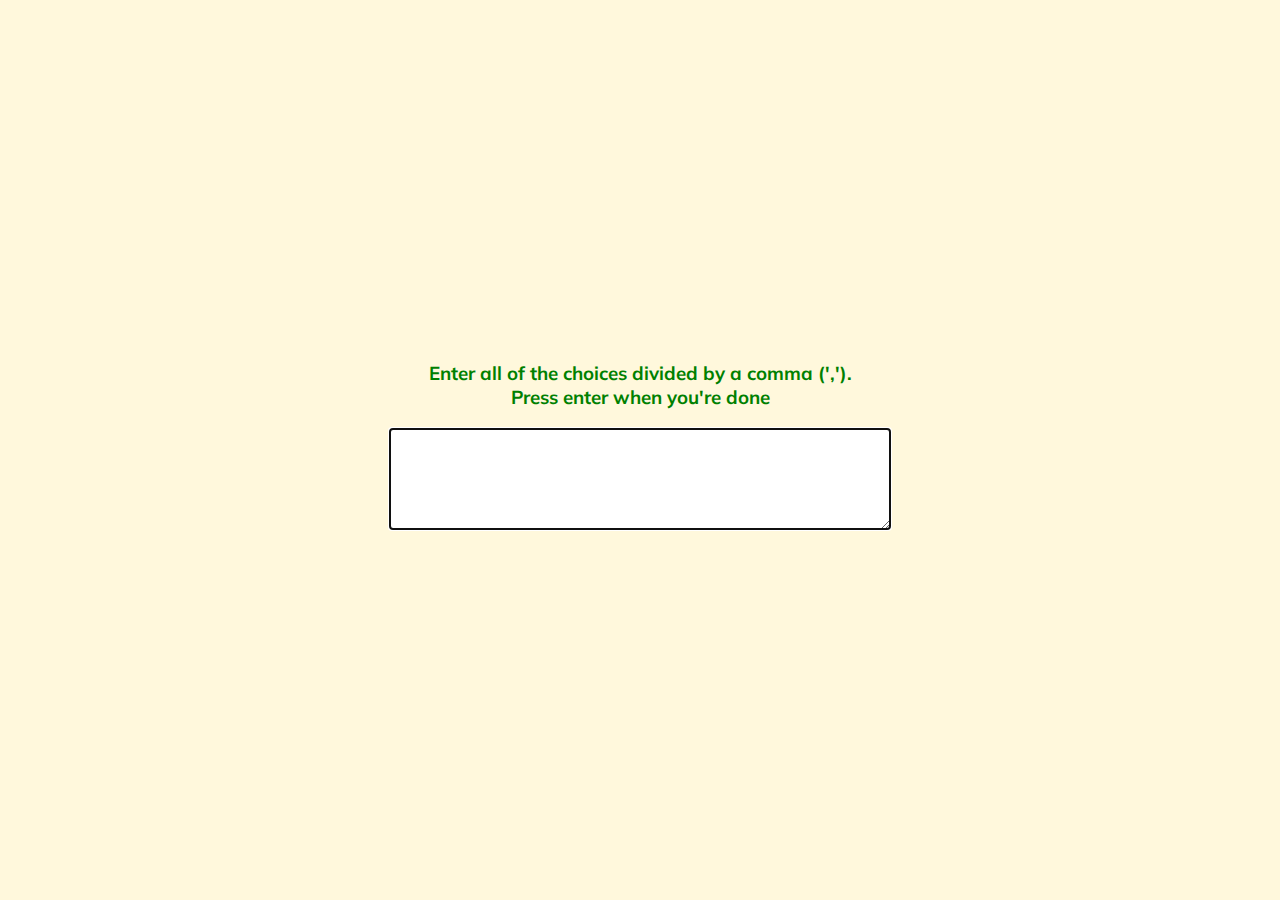
<file: Choice Maker/index.html>
<!DOCTYPE html>
<html lang="en">
  <head>
    <meta charset="UTF-8" />
    <meta http-equiv="X-UA-Compatible" content="IE=edge" />
    <meta name="viewport" content="width=device-width, initial-scale=1.0" />
    <title>Choice Maker</title>
    <link rel="stylesheet" href="styles.css" />
  </head>
  <body>
    <div class="container">
      <h3>
        Enter all of the choices divided by a comma (','). <br />Press enter
        when you're done
      </h3>
      <textarea placeholder="Enter choices here..." id="textarea"> </textarea>
      <div id="tags"></div>
    </div>

    <script src="index.js"></script>
  </body>
</html>
</file>
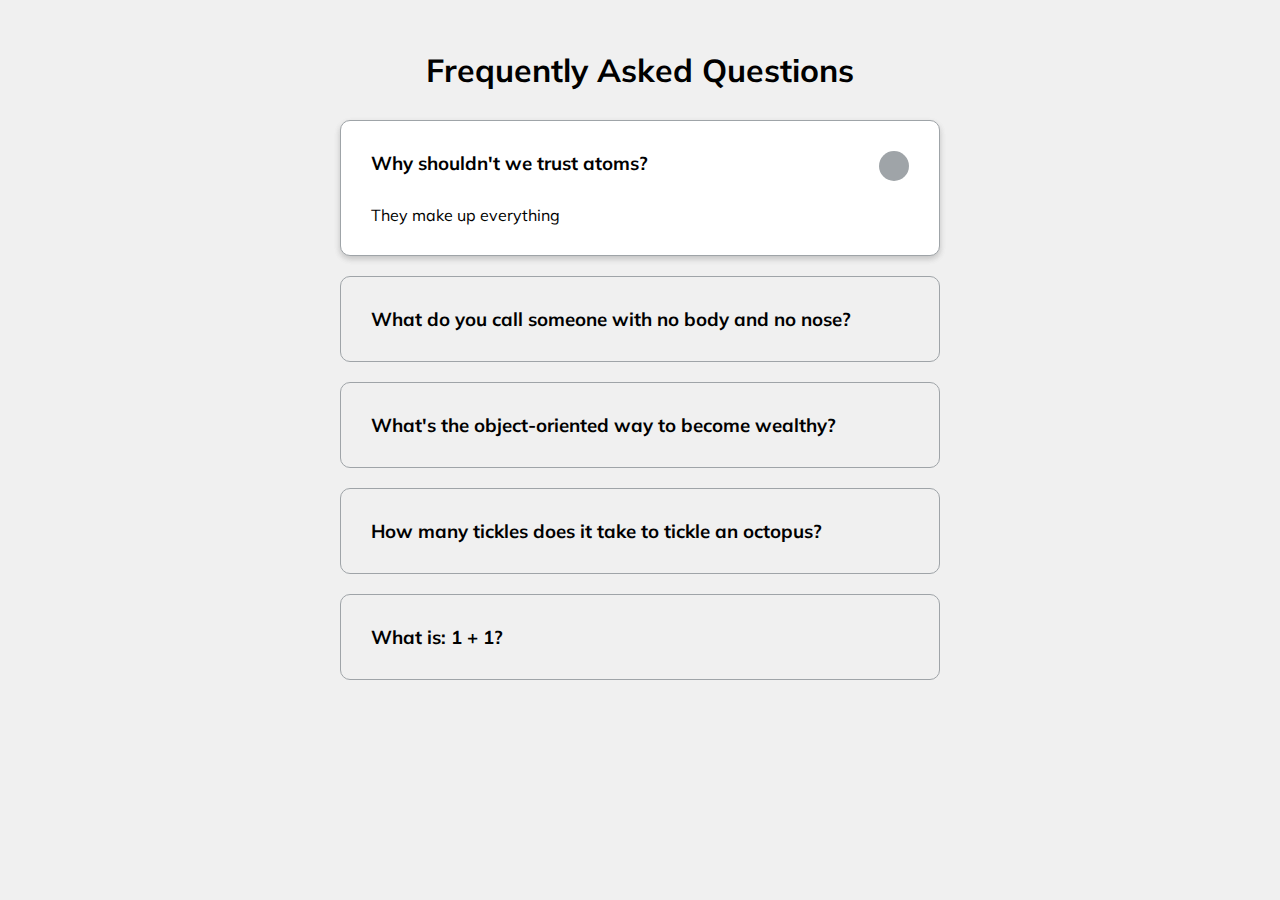
<file: FAQ box/index.html>
<!DOCTYPE html>
<html lang="en">
  <head>
    <meta charset="UTF-8" />
    <meta name="viewport" content="width=device-width, initial-scale=1.0" />
    <link
      rel="stylesheet"
      href="https://cdnjs.cloudflare.com/ajax/libs/font-awesome/5.14.0/css/all.min.css"
      integrity="sha512-1PKOgIY59xJ8Co8+NE6FZ+LOAZKjy+KY8iq0G4B3CyeY6wYHN3yt9PW0XpSriVlkMXe40PTKnXrLnZ9+fkDaog=="
      crossorigin="anonymous" />
    <link rel="stylesheet" href="styles.css" />
    <title>FAQ</title>
  </head>
  <body>
    <h1>Frequently Asked Questions</h1>
    <div class="faq-container">
      <div class="faq active">
        <h3 class="faq-title">Why shouldn't we trust atoms?</h3>

        <p class="faq-text">They make up everything</p>

        <button class="faq-toggle">
          <i class="fas fa-chevron-down"></i>
          <i class="fas fa-times"></i>
        </button>
      </div>

      <div class="faq">
        <h3 class="faq-title">
          What do you call someone with no body and no nose?
        </h3>
        <p class="faq-text">Nobody knows.</p>
        <button class="faq-toggle">
          <i class="fas fa-chevron-down"></i>
          <i class="fas fa-times"></i>
        </button>
      </div>

      <div class="faq">
        <h3 class="faq-title">
          What's the object-oriented way to become wealthy?
        </h3>
        <p class="faq-text">Inheritance.</p>
        <button class="faq-toggle">
          <i class="fas fa-chevron-down"></i>
          <i class="fas fa-times"></i>
        </button>
      </div>

      <div class="faq">
        <h3 class="faq-title">
          How many tickles does it take to tickle an octopus?
        </h3>
        <p class="faq-text">Ten-tickles!</p>
        <button class="faq-toggle">
          <i class="fas fa-chevron-down"></i>
          <i class="fas fa-times"></i>
        </button>
      </div>

      <div class="faq">
        <h3 class="faq-title">What is: 1 + 1?</h3>
        <p class="faq-text">Depends on who are you asking.</p>
        <button class="faq-toggle">
          <i class="fas fa-chevron-down"></i>
          <i class="fas fa-times"></i>
        </button>
      </div>
    </div>
    <script src="script.js"></script>
  </body>
</html>
</file>
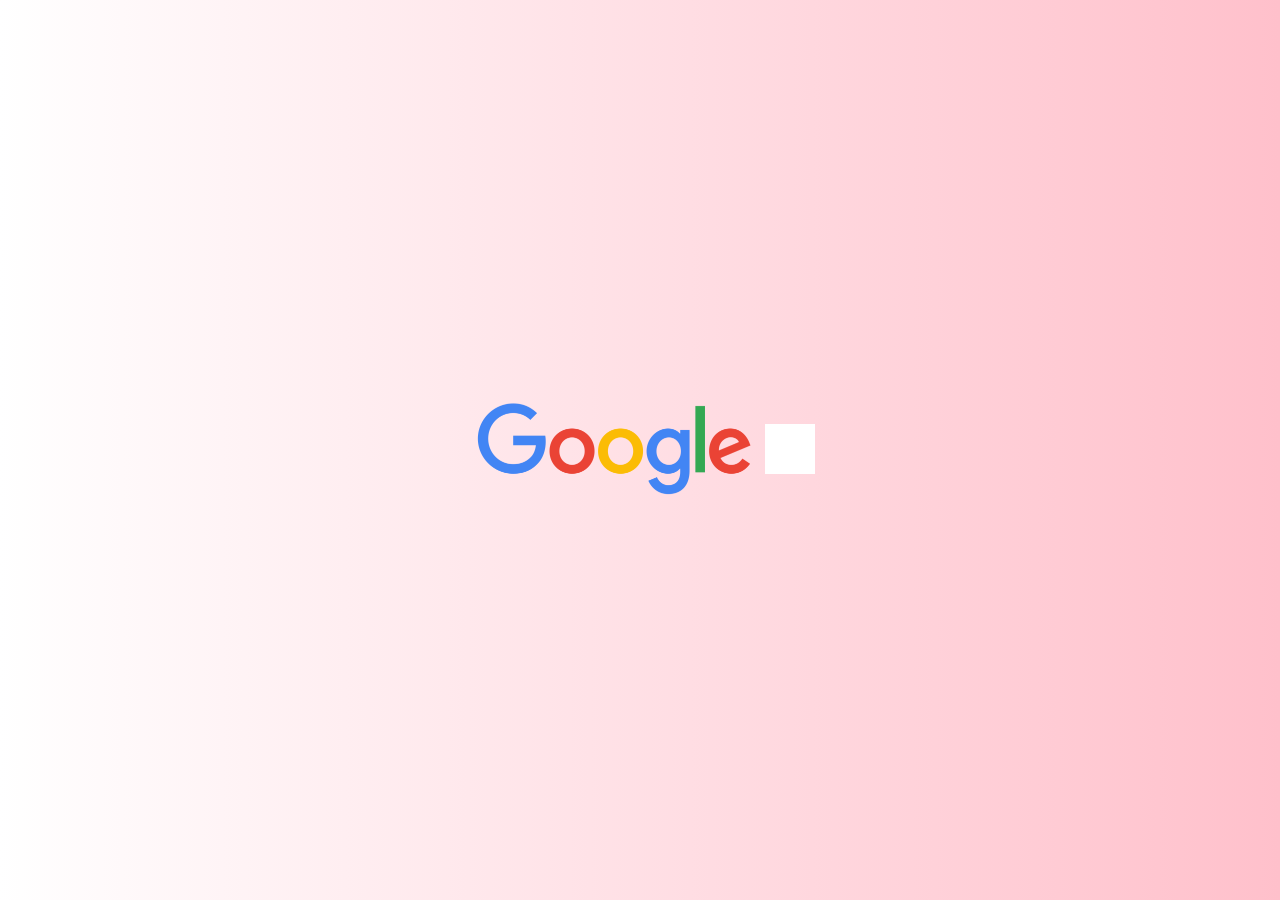
<file: Hidden-Widget/index.html>
<!DOCTYPE html>
<html lang="en">
  <head>
    <meta charset="UTF-8" />
    <meta http-equiv="X-UA-Compatible" content="IE=edge" />
    <meta name="viewport" content="width=device-width, initial-scale=1.0" />
    <link rel="stylesheet" href="styles.css" />
    <!-- Font Awesome Cdn -->
    <link
      rel="stylesheet"
      href="https://cdnjs.cloudflare.com/ajax/libs/font-awesome/6.4.0/css/all.min.css"
      integrity="sha512-iecdLmaskl7CVkqkXNQ/ZH/XLlvWZOJyj7Yy7tcenmpD1ypASozpmT/E0iPtmFIB46ZmdtAc9eNBvH0H/ZpiBw=="
      crossorigin="anonymous"
      referrerpolicy="no-referrer" />
    <title>Hidden Search</title>
  </head>
  <body>
    <div class="image-container">
      <img src="google-logo-transparent.png" alt="" />

      <div class="search">
        <input type="text" class="input" placeholder="Seach..." />
        <button class="btn">
          <i
            class="fa-solid fa-magnifying-glass fa-bounce"
            style="color: #e1c0cb"></i>
        </button>
      </div>
    </div>
    <script src="script.js"></script>
  </body>
</html>
</file>
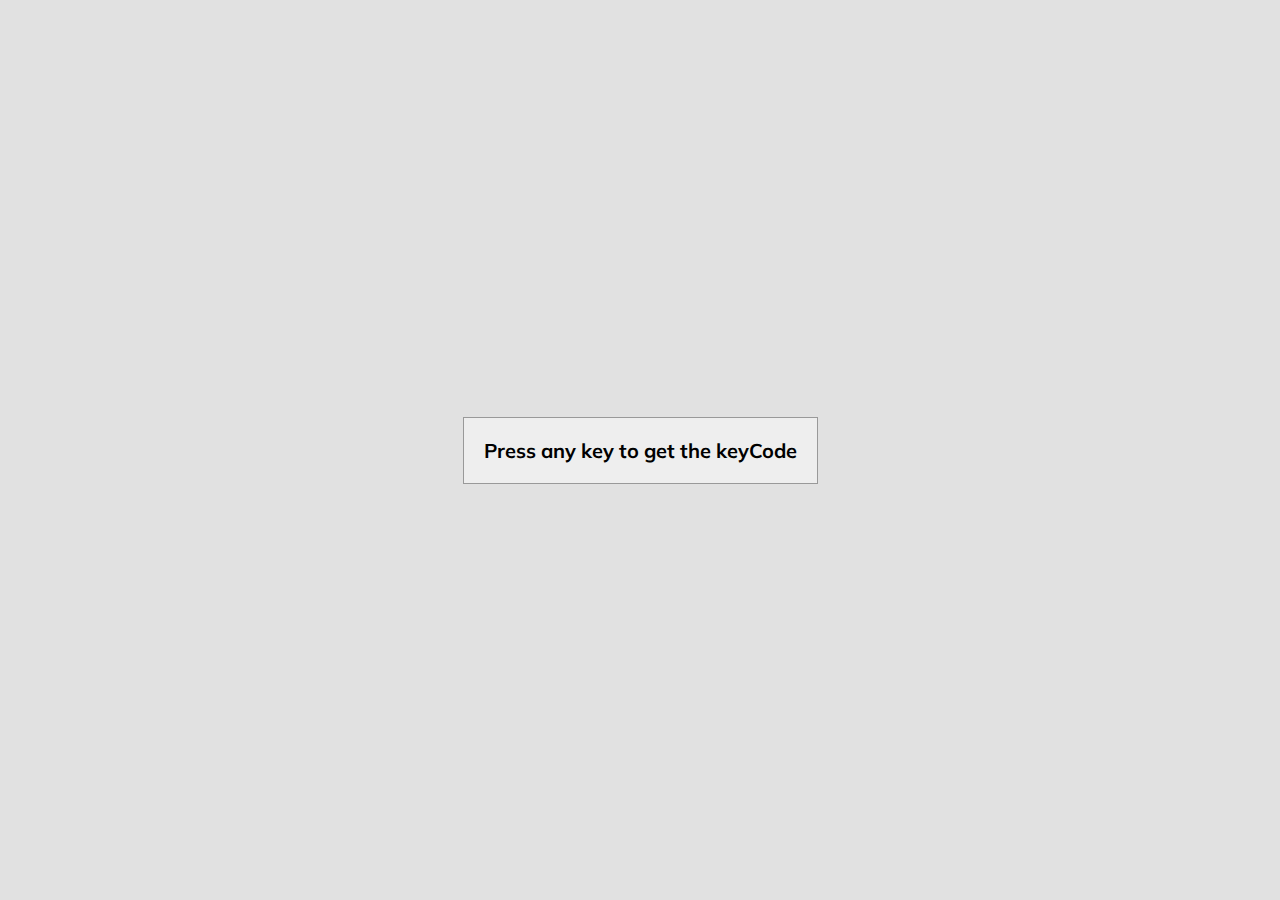
<file: KeyCode/index.html>
<!DOCTYPE html>
<html lang="en">
  <head>
    <meta charset="UTF-8" />
    <meta http-equiv="X-UA-Compatible" content="IE=edge" />
    <meta name="viewport" content="width=device-width, initial-scale=1.0" />
    <link rel="stylesheet" href="styles.css" />
    <title>Event KeyCode</title>
  </head>
  <body>
    <div id="insert">
      <div class="key">Press any key to get the keyCode</div>
    </div>

    <script src="script.js"></script>
  </body>
</html>
</file>
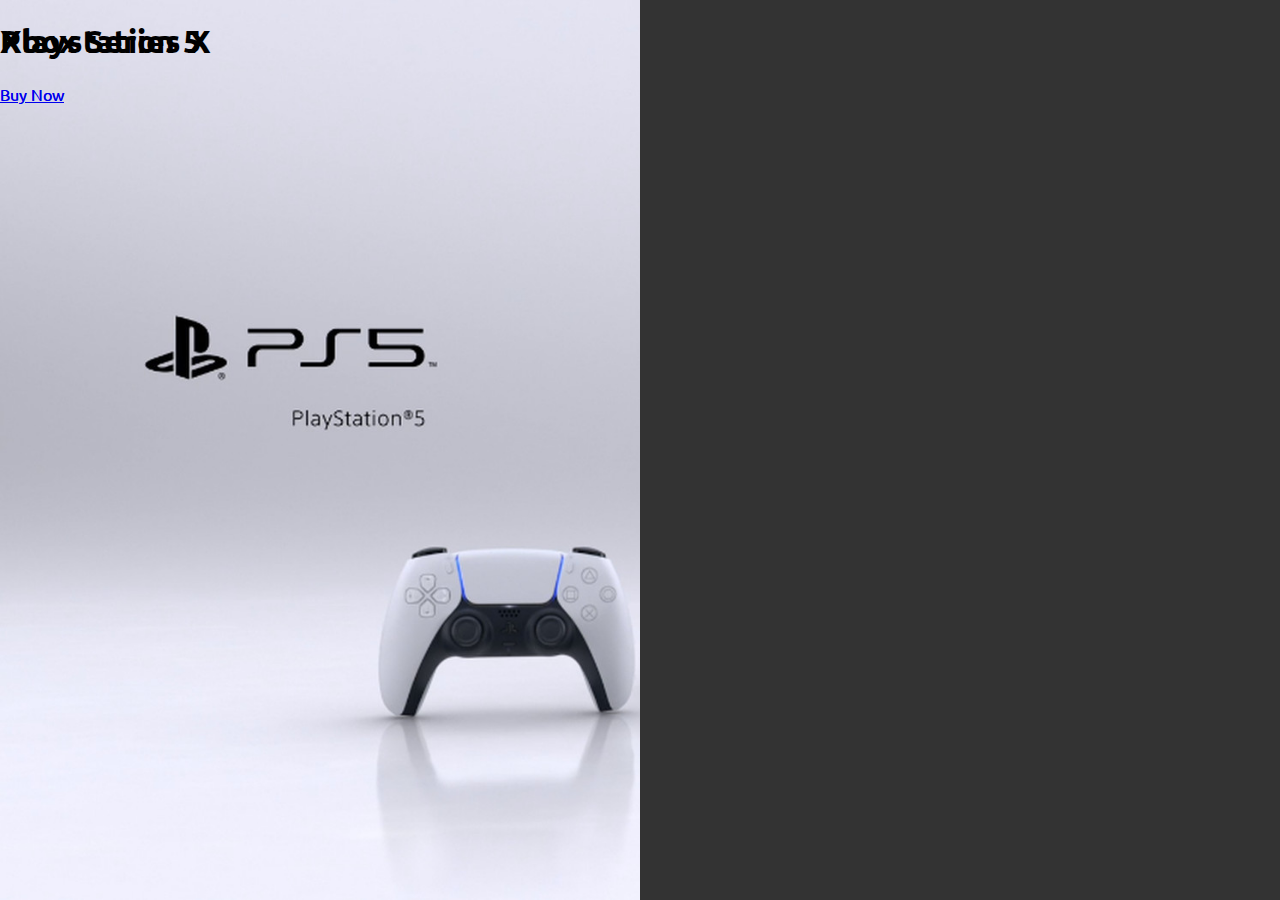
<file: Landing-page/index.html>
<!DOCTYPE html>
<html lang="en">
  <head>
    <meta charset="UTF-8" />
    <meta http-equiv="X-UA-Compatible" content="IE=edge" />
    <meta name="viewport" content="width=device-width, initial-scale=1.0" />
    <link rel="stylesheet" href="styles.css" />
    <title>Split Landing Page</title>
    <body>
     <div class="container">
      <div class="split left">
        <h1>Playstation 5</h1>
        <a href="#" class="btn">Buy Now</a>
      </div>
      <div class="split right">
        <h1>Xbox Series X</h1>
        <a href="#" class="btn">Buy Now</a>
      </div>

     </div>
  
  
    <script src="script.js"></script>
  </body>
</html>
</file>
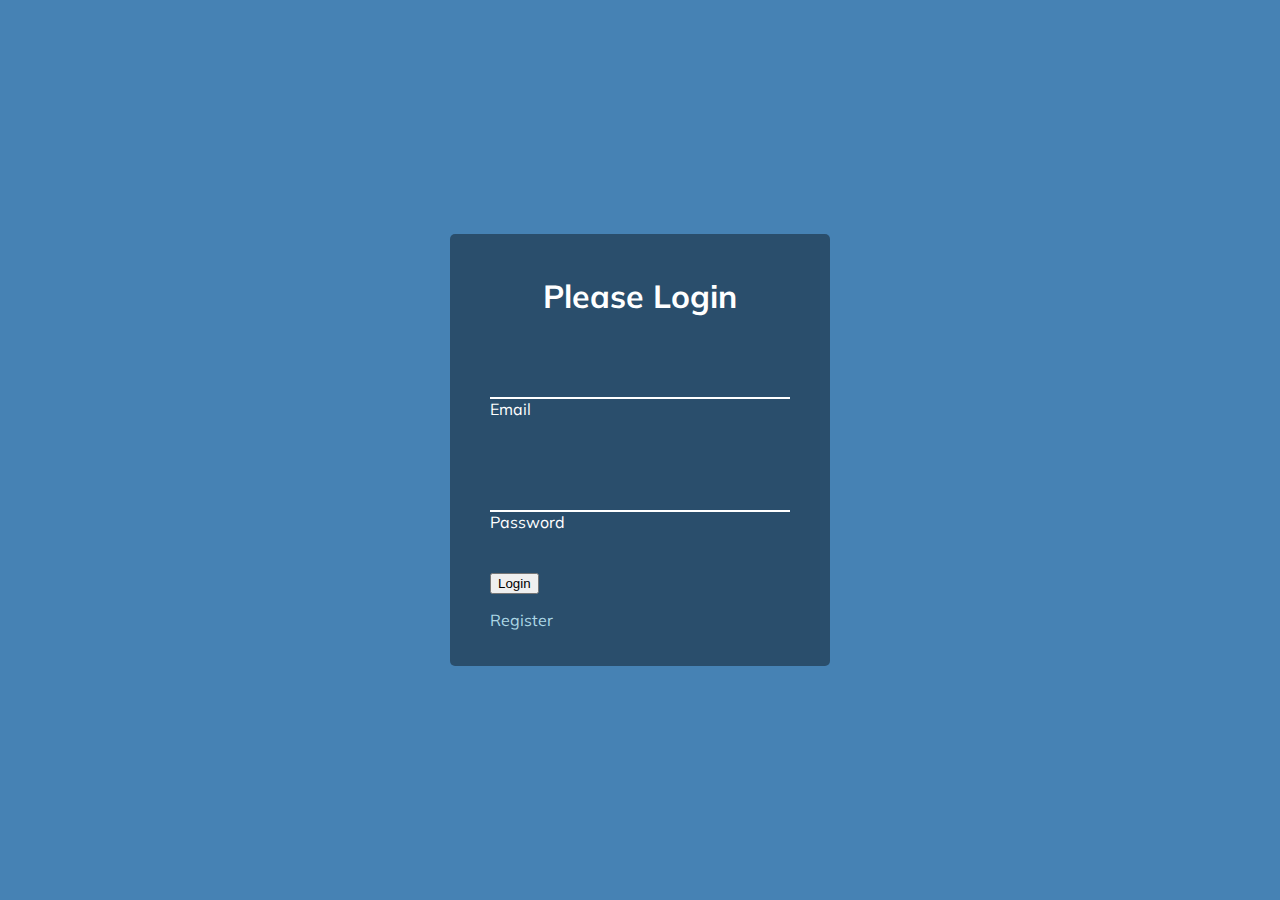
<file: loginPage-aimated/index.html>
<!DOCTYPE html>
<html lang="en">
  <head>
    <meta charset="UTF-8" />
    <meta http-equiv="X-UA-Compatible" content="IE=edge" />
    <meta name="viewport" content="width=device-width, initial-scale=1.0" />
    <link rel="stylesheet" href="styles.css" />
    <body>
      <div class="container">
        <h1>Please Login</h1>
        <form>
          <div class="form-control">
            <input type="text" required>
            <label>Email</label>
          </div>
          <div class="form-control">
            <input type="password" required>
            <label>Password</label>
          </div>
          <button class="btn">Login</button>
          <p class="text"><a href="#">Register</a></p>
        </form>
      </div>
      <script src="script.js"></script>
  </body>
</html>
</file>
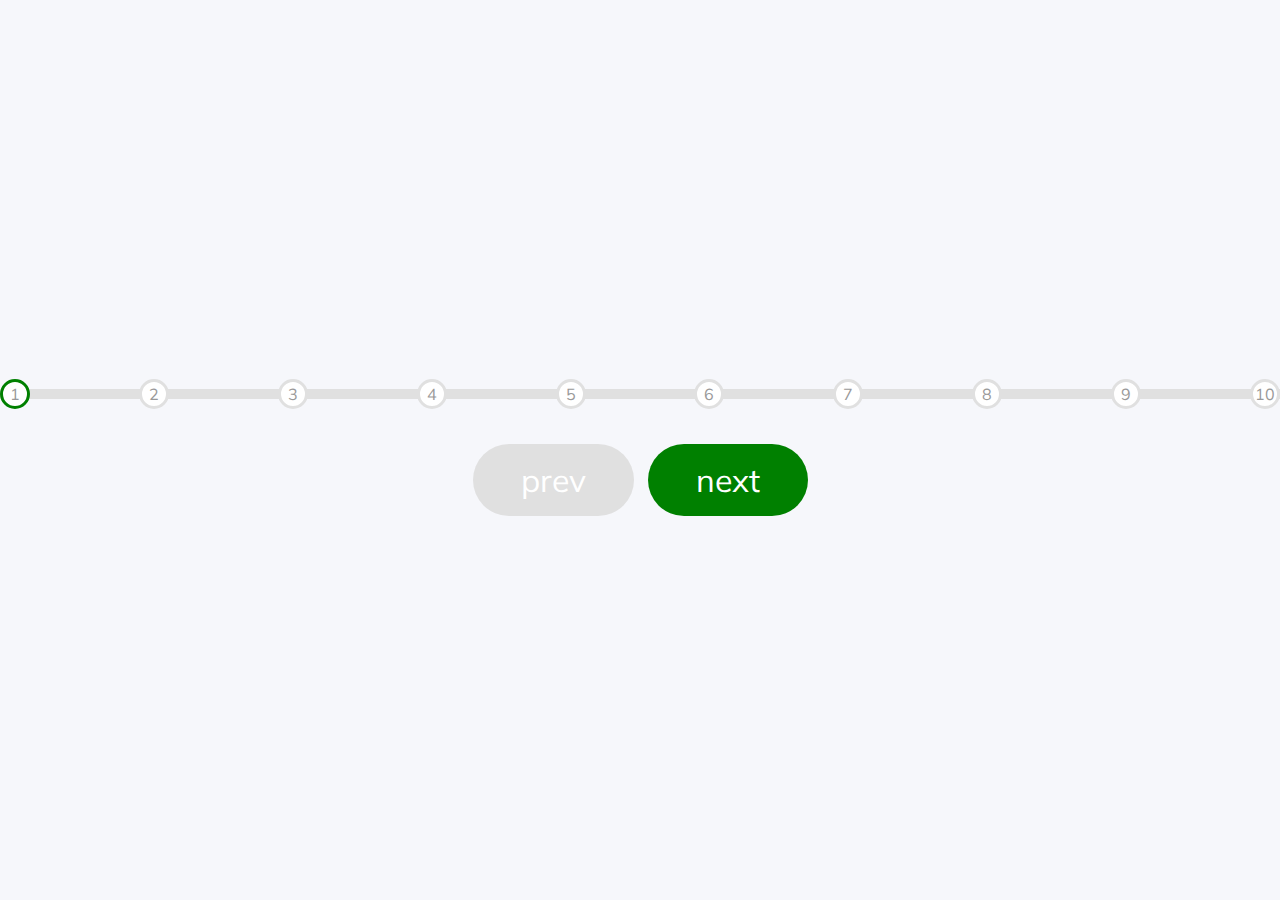
<file: Progress Step/index.html>
<!DOCTYPE html>
<html lang="en">
  <head>
    <meta charset="UTF-8" />
    <meta http-equiv="X-UA-Compatible" content="IE=edge" />
    <meta name="viewport" content="width=device-width, initial-scale=1.0" />
    <title>Progress Starter</title>
    <link rel="stylesheet" href="styles.css" />
  </head>
  <body>
    <div class="container">
      <div class="progress-container">
        <div class="progress" id="progress"></div>
        <div class="circle active">1</div>
        <div class="circle">2</div>
        <div class="circle">3</div>
        <div class="circle">4</div>
        <div class="circle">5</div>
        <div class="circle">6</div>
        <div class="circle">7</div>
        <div class="circle">8</div>
        <div class="circle">9</div>
        <div class="circle">10</div>
      </div>
      <button class="btn" id="prev" disabled>prev</button>
      <button class="btn" id="next">next</button>
    </div>

    <script src="index.js"></script>
  </body>
</html>
</file>
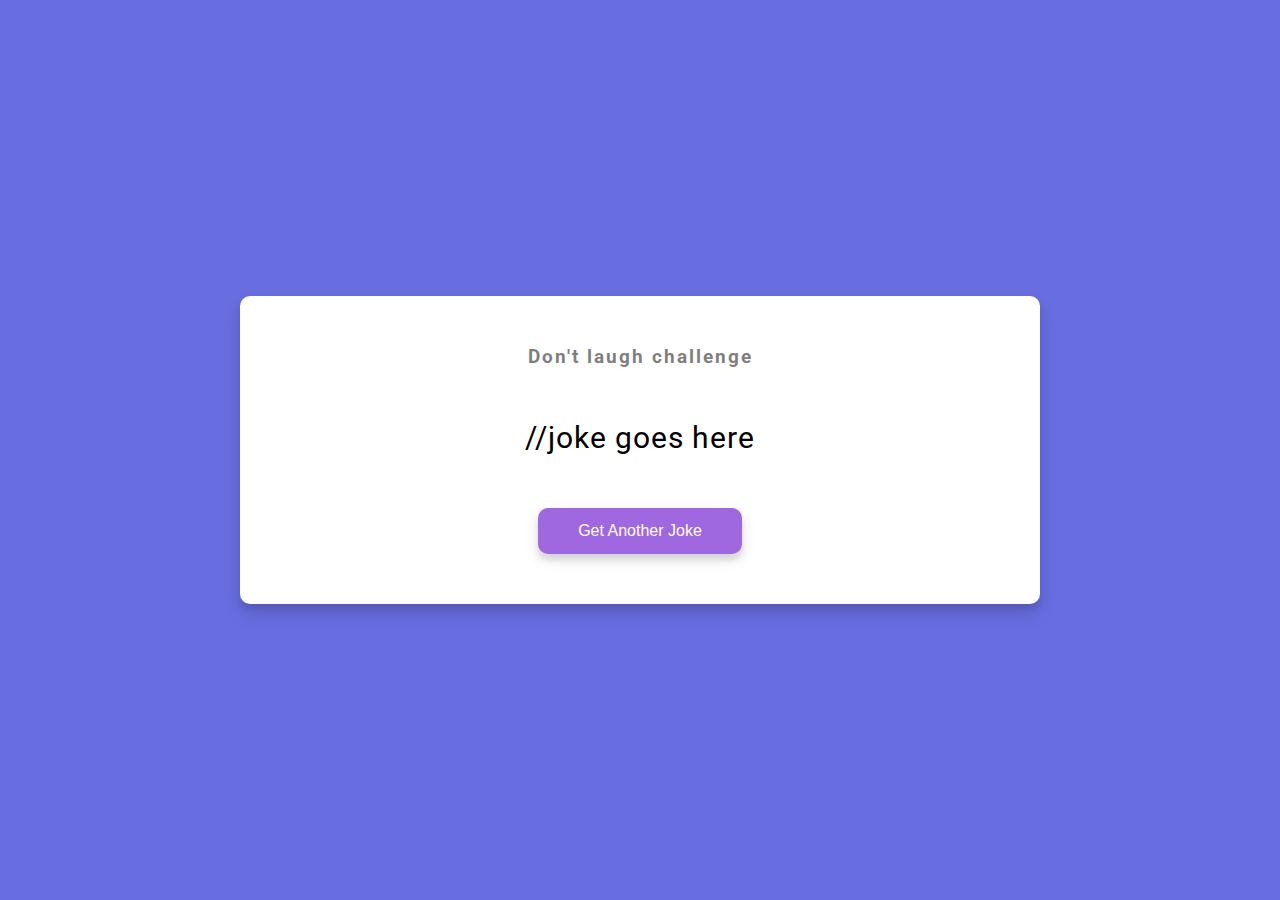
<file: Random Jokes/index.html>
<!DOCTYPE html>
<html lang="en">
  <head>
    <meta charset="UTF-8" />
    <meta http-equiv="X-UA-Compatible" content="IE=edge" />
    <meta name="viewport" content="width=device-width, initial-scale=1.0" />
    <link rel="stylesheet" href="styles.css" />
    <title>Random Jokes</title>
  </head>
  <body>
    <div class="container">
      <h3>Don't laugh challenge</h3>
      <div id="joke" class="joke">//joke goes here</div>
      <button id="jokeBtn" class="btn">Get Another Joke</button>
    </div>

    <script src="script.js"></script>
  </body>
</html>
</file>
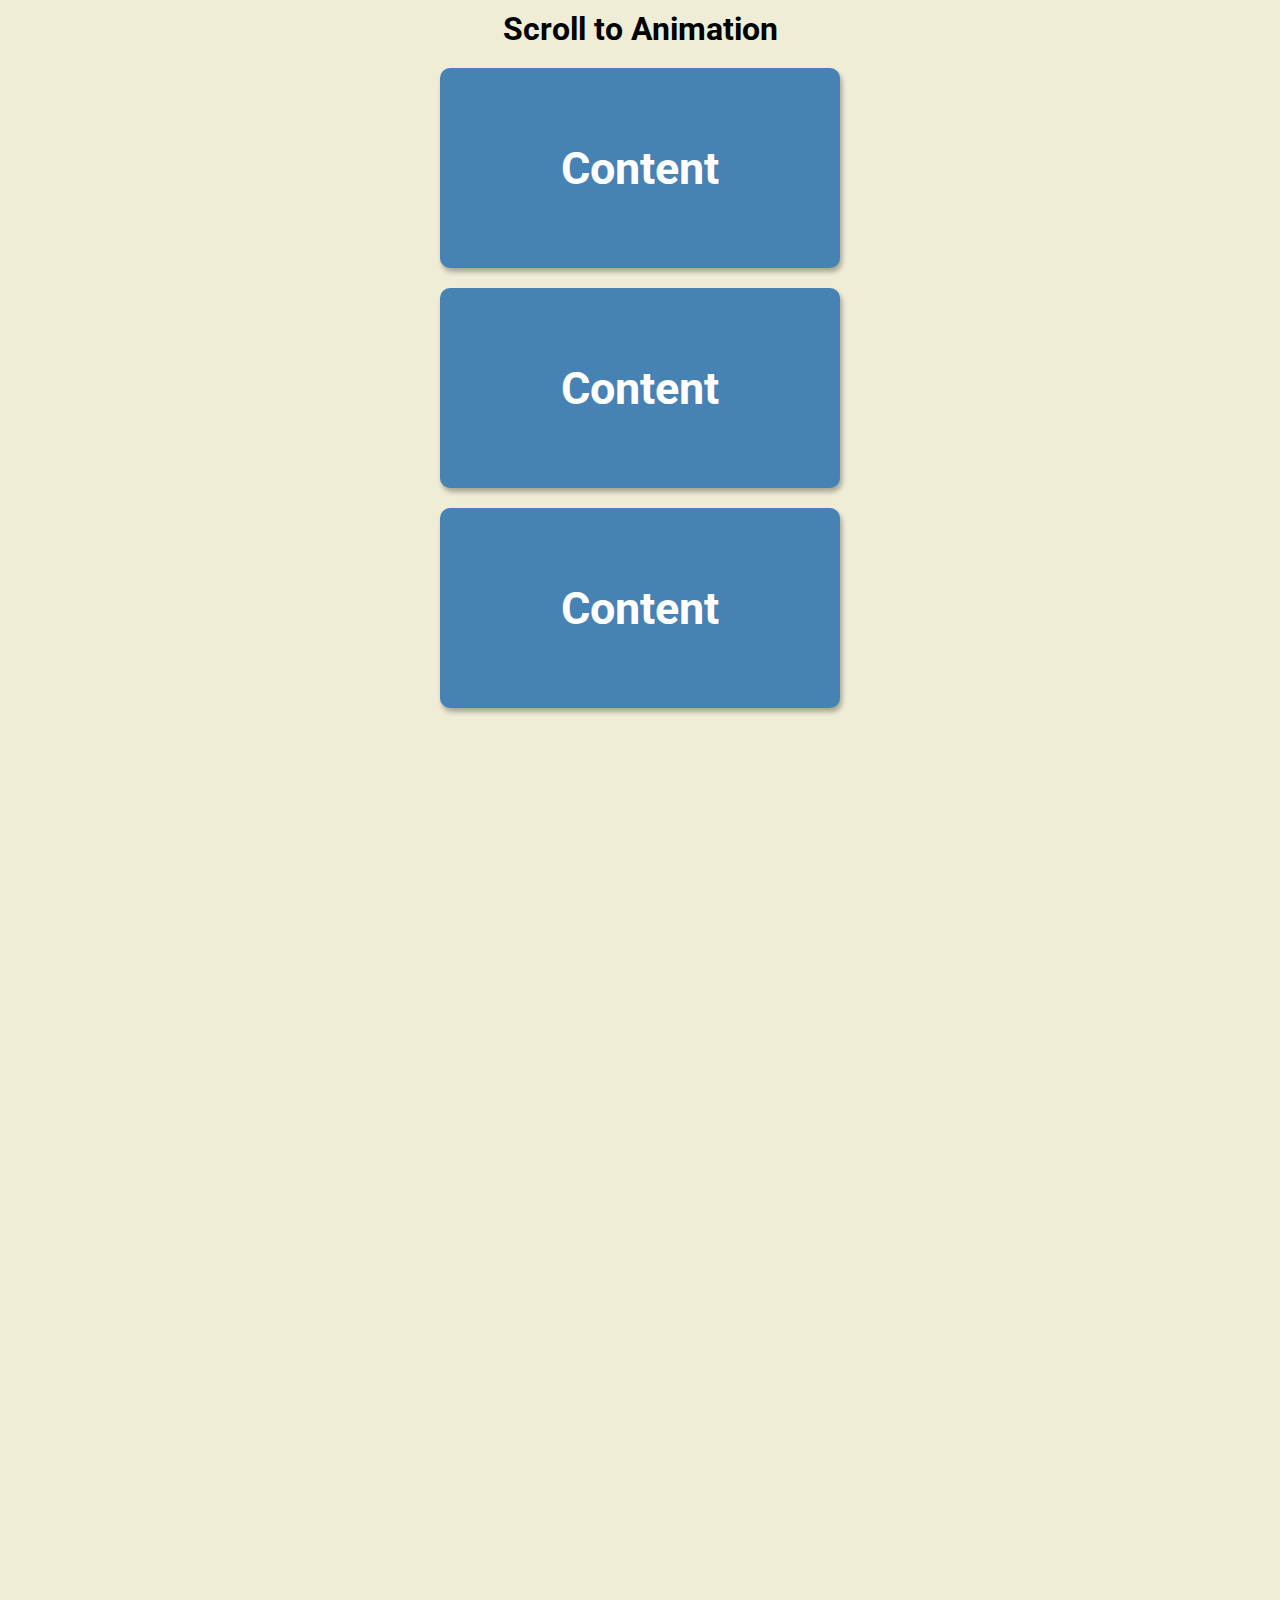
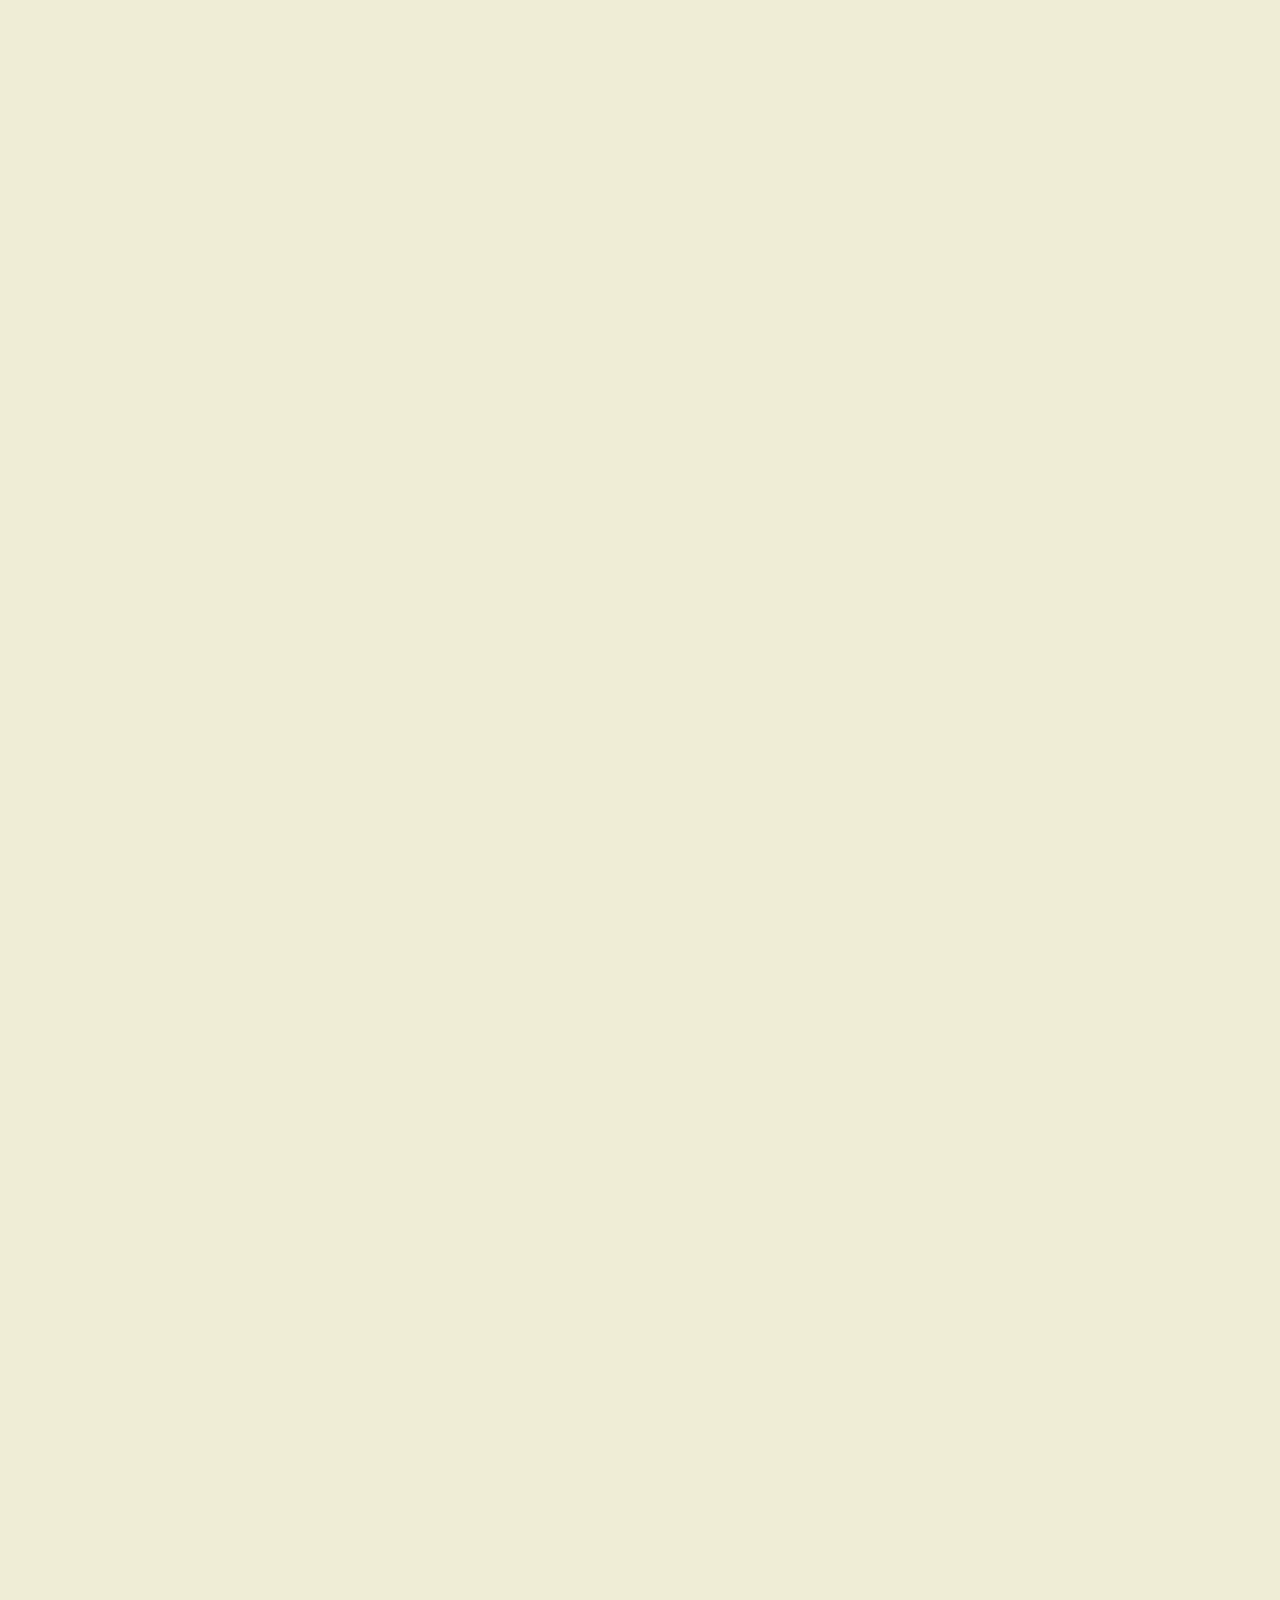
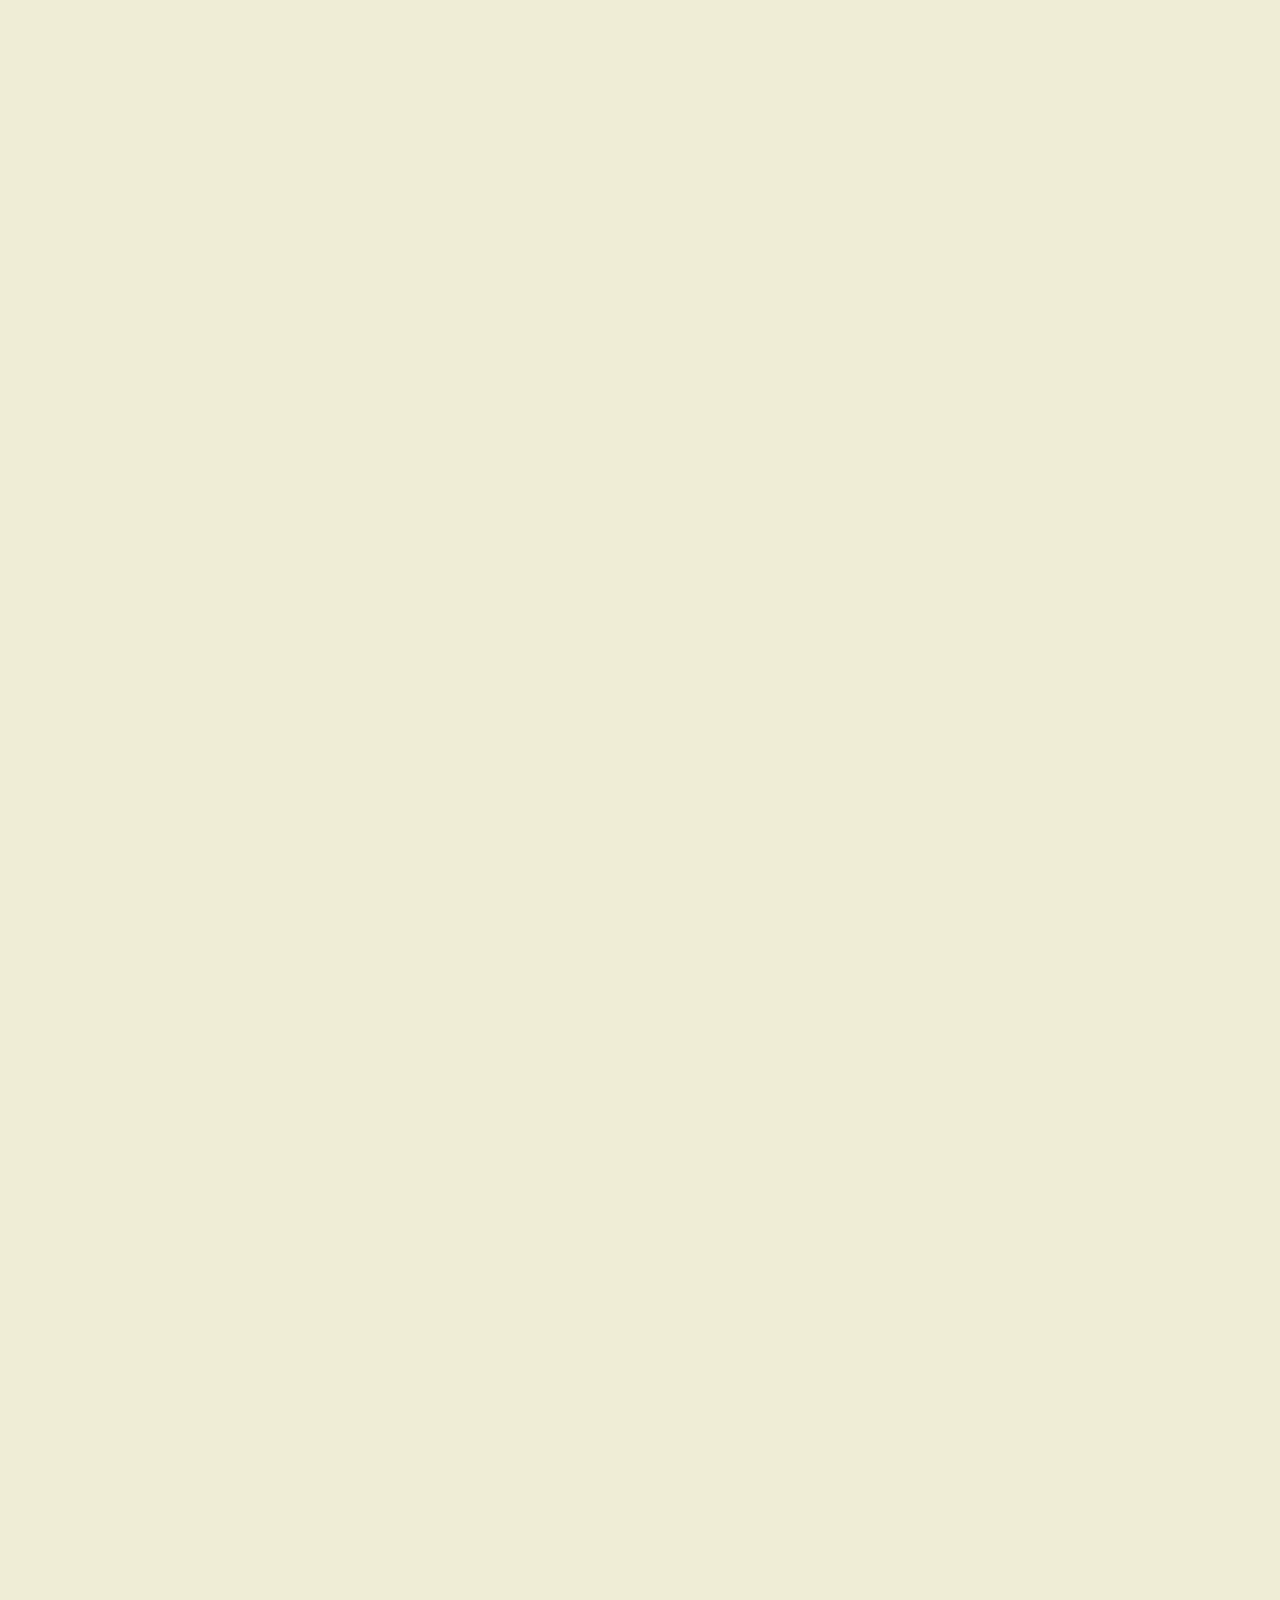
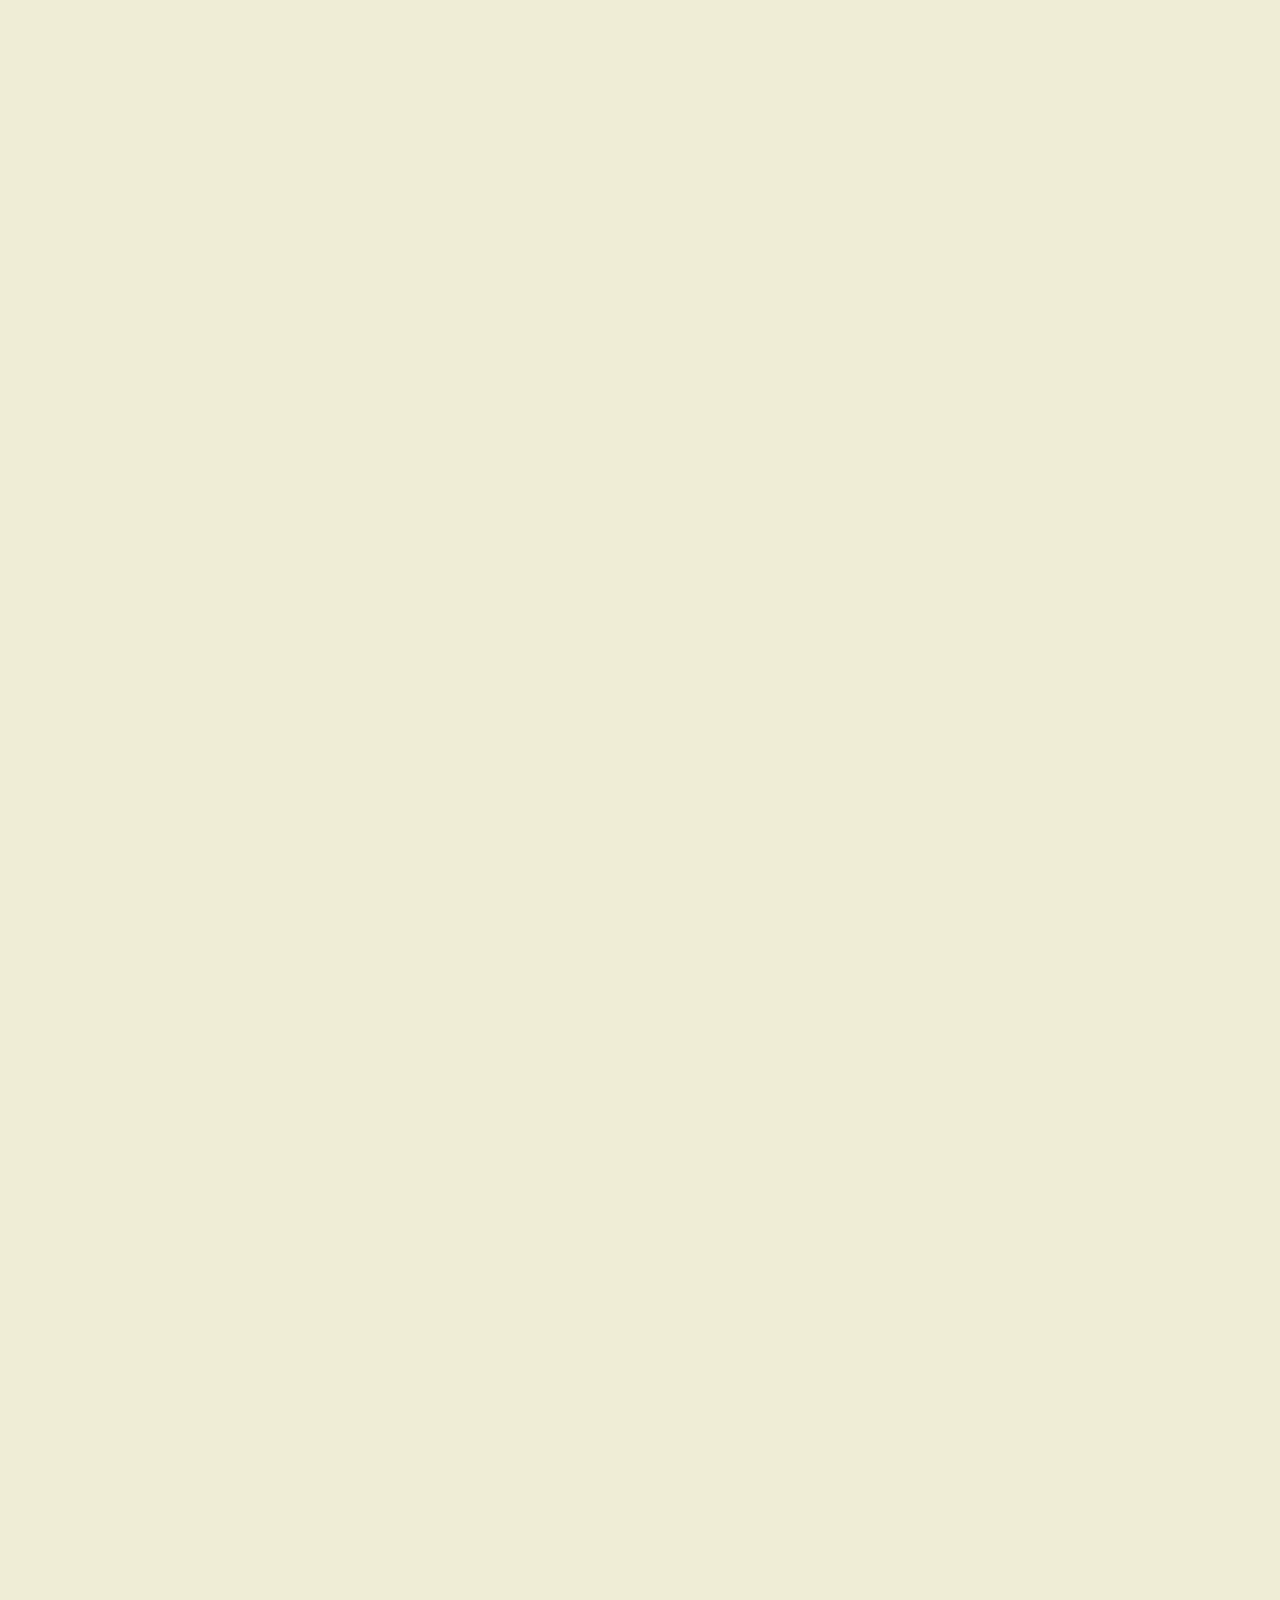
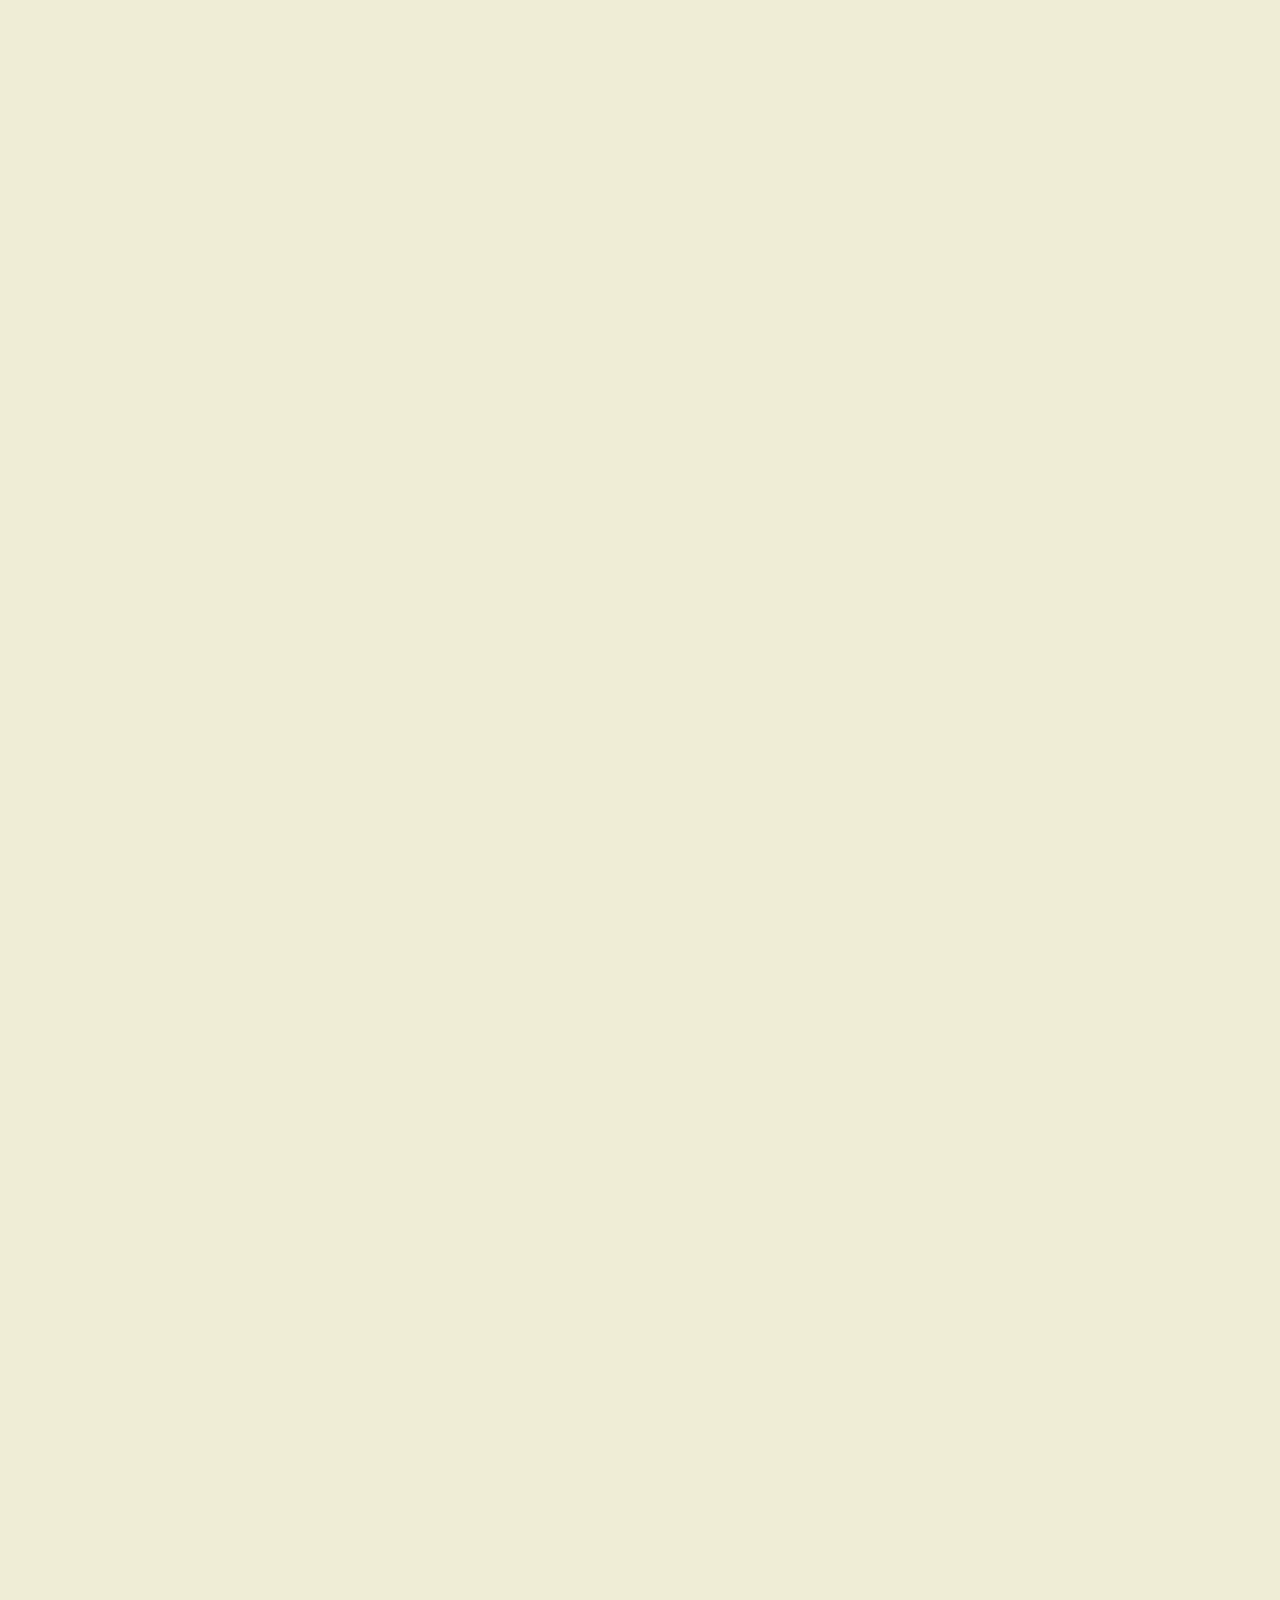
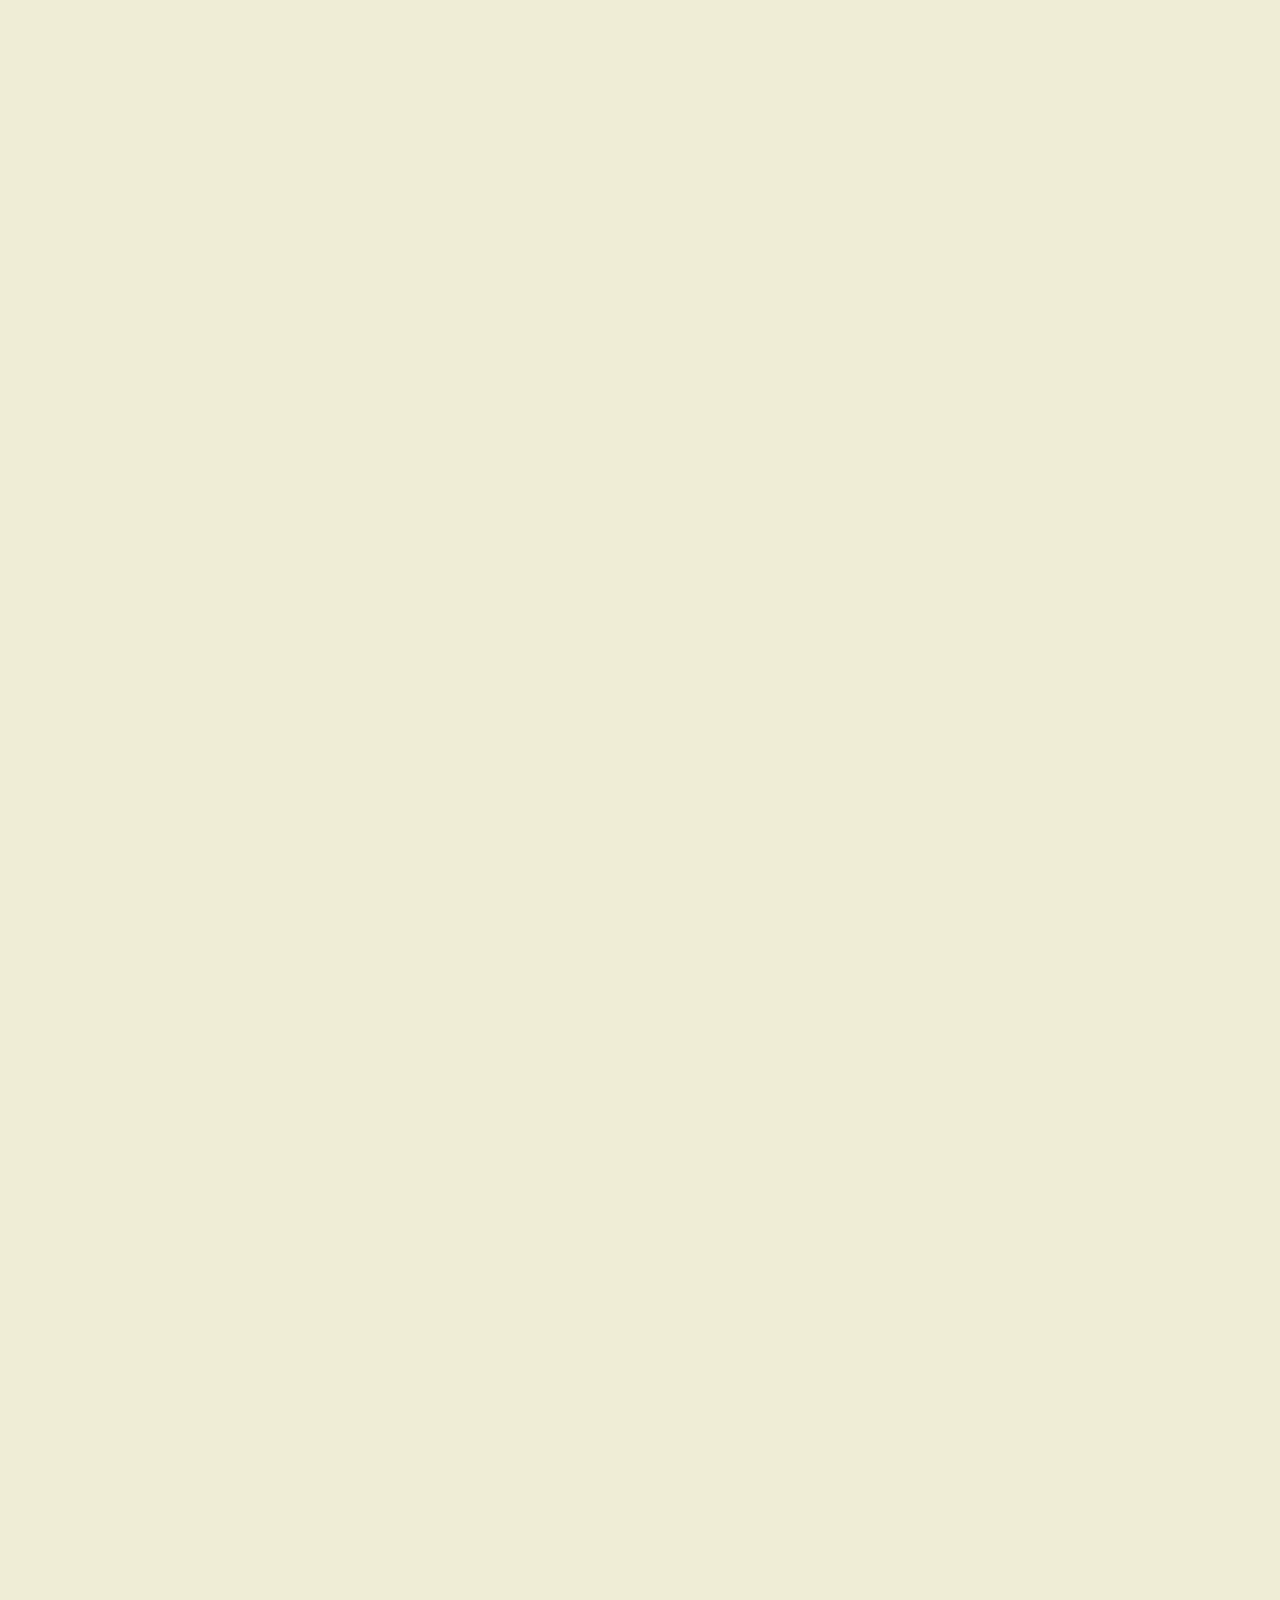
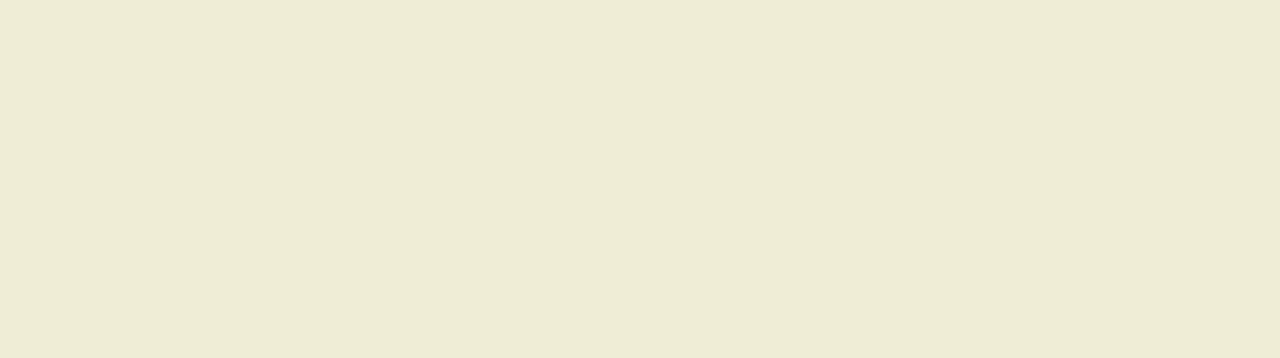
<file: Scroll-Animation/index.html>
<!DOCTYPE html>
<html lang="en">
  <head>
    <meta charset="UTF-8" />
    <meta http-equiv="X-UA-Compatible" content="IE=edge" />
    <meta name="viewport" content="width=device-width, initial-scale=1.0" />
    <link rel="stylesheet" href="styles.css" />
    <title>Scroll Animation</title>
  </head>
  <body>
    <h1>Scroll to Animation</h1>
    <div class="box"><h2>Content</h2></div>
    <div class="box"><h2>Content</h2></div>
    <div class="box"><h2>Content</h2></div>
    <div class="box"><h2>Content</h2></div>
    <div class="box"><h2>Content</h2></div>
    <div class="box"><h2>Content</h2></div>
    <div class="box"><h2>Content</h2></div>
    <div class="box"><h2>Content</h2></div>
    <div class="box"><h2>Content</h2></div>
    <div class="box"><h2>Content</h2></div>
    <div class="box"><h2>Content</h2></div>
    <div class="box"><h2>Content</h2></div>
    <div class="box"><h2>Content</h2></div>
    <div class="box"><h2>Content</h2></div>
    <div class="box"><h2>Content</h2></div>
    <div class="box"><h2>Content</h2></div>
    <div class="box"><h2>Content</h2></div>
    <div class="box"><h2>Content</h2></div>
    <div class="box"><h2>Content</h2></div>
    <div class="box"><h2>Content</h2></div>
    <div class="box"><h2>Content</h2></div>
    <div class="box"><h2>Content</h2></div>
    <div class="box"><h2>Content</h2></div>
    <div class="box"><h2>Content</h2></div>
    <div class="box"><h2>Content</h2></div>
    <div class="box"><h2>Content</h2></div>
    <div class="box"><h2>Content</h2></div>
    <div class="box"><h2>Content</h2></div>
    <div class="box"><h2>Content</h2></div>
    <div class="box"><h2>Content</h2></div>
    <div class="box"><h2>Content</h2></div>
    <div class="box"><h2>Content</h2></div>
    <div class="box"><h2>Content</h2></div>
    <div class="box"><h2>Content</h2></div>
    <div class="box"><h2>Content</h2></div>
    <div class="box"><h2>Content</h2></div>
    <div class="box"><h2>Content</h2></div>
    <div class="box"><h2>Content</h2></div>
    <div class="box"><h2>Content</h2></div>
    <div class="box"><h2>Content</h2></div>
    <div class="box"><h2>Content</h2></div>
    <div class="box"><h2>Content</h2></div>
    <div class="box"><h2>Content</h2></div>
    <div class="box"><h2>Content</h2></div>
    <div class="box"><h2>Content</h2></div>
    <script src="script.js"></script>
  </body>
</html>
</file>
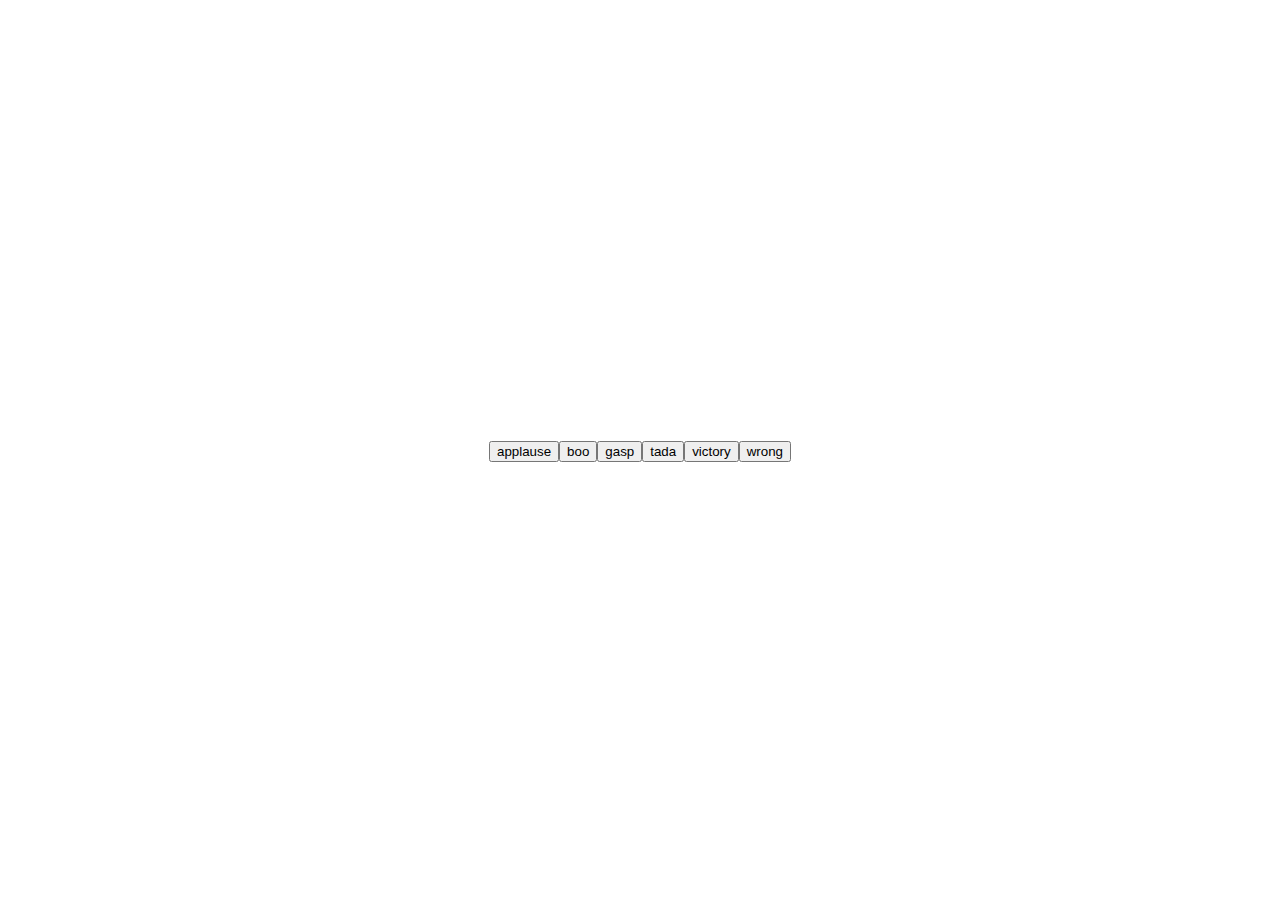
<file: Sound Board/index.html>
<!DOCTYPE html>
<html lang="en">
  <head>
    <meta charset="UTF-8" />
    <meta http-equiv="X-UA-Compatible" content="IE=edge" />
    <meta name="viewport" content="width=device-width, initial-scale=1.0" />
    <link rel="stylesheet" href="styles.css" />
    <title>Sound Board</title>
  </head>
  <body>
    <audio id="applause" src="sounds/applause.mp3"></audio>
    <audio id="boo" src="sounds/boo.mp3"></audio>
    <audio id="gasp" src="sounds/gasp.mp3"></audio>
    <audio id="tada" src="sounds/tada.mp3"></audio>
    <audio id="victory" src="sounds/victory.mp3"></audio>
    <audio id="wrong" src="sounds/wrong.mp3"></audio>

    <div id="buttons"></div>

    <script src="script.js"></script>
  </body>
</html>
</file>
<file: Choice Maker/styles.css>
@import url('https://fonts.googleapis.com/css?family=Muli&display=swap');

* {
  box-sizing: border-box;
}

body {
  background-color: cornsilk;
  font-family: 'Muli', sans-serif;
  display: flex;
  flex-direction: column;
  align-items: center;
  justify-content: center;
  height: 100vh;
  overflow: hidden;
  margin: 0;
}
h3 {
  color: green;
  margin: 10px 0 20px;
  text-align: center;
}
textarea {
  border: none;
  display: block;
  width: 100%;
  height: 100px;
  font-size: inherit;
  padding: 10px;
  margin: 0 0 20px;
  font-size: 16px;
}
.container {
  width: 500px;
}
.tag {
  background-color: green;
  color: white;
  padding: 10px 20px;
  border-radius: 50px;
  margin: 0 5px 10px 0;
  display: inline-block;
}
.tag.highlight {
  background-color: orange;
}
</file>
<file: FAQ box/styles.css>
@import url('https://fonts.googleapis.com/css2?family=Mulish:wght@400;700&display=swap');

* {
  box-sizing: border-box;
}
body {
  font-family: 'Mulish', sans-serif;
  background-color: #f0f0f0;
}
h1 {
  margin: 50px 0 30px;
  text-align: center;
}
.faq-container {
  max-width: 600px;
  margin: 0 auto;
}
.faq {
  background-color: transparent;
  border: 1px solid #9fa4a8;
  border-radius: 10px;
  margin: 20px 0;
  padding: 30px;
  position: relative;
  overflow: hidden;
  transition: 0.3s ease;
}
.faq.active {
  background-color: #fff;
  box-shadow: 0 3px 6px rgba(0, 0, 0, 0.1), 0 3px 6px rgba(0, 0, 0, 0.1);
}
.faq.active::before,
.faq.active::after {
  content: '\f075';
  font-family: 'Font Awesome 5 Free';
  color: #2ecc71;
  font-size: 7rem;
  position: absolute;
  opacity: 0.2;
  top: 20px;
  left: 20px;
  z-index: 0;
}
.faq.active::before {
  color: #3498db;
  top: -10px;
  left: -30px;
  transform: rotateY(180deg);
}
.faq-title {
  margin: 0 35px 0 0;
}
.faq-text {
  display: none;
  margin: 30px 0 0;
}
.faq.active .faq-text {
  display: block;
}
.faq-toggle {
  background-color: transparent;
  border-radius: 50%;
  border: 0;
  cursor: pointer;
  display: flex;
  align-items: center;
  justify-content: center;
  font-size: 16px;
  padding: 0;
  position: absolute;
  top: 30px;
  right: 30px;
  height: 30px;
  width: 30px;
}
.faq-toggle:focus{
  outline: 0;
}

.faq-toggle .fa-times {
  display: none;
}
.faq.active .faq-toggle .fa-times {
  display: block;
  color: #fff;
}
.faq.active .faq-toggle .fa-chevron-down {
  display: none;
}

.faq.active .faq-toggle{
  background-color: #9fa4a8;
}
</file>
<file: Hidden-Widget/styles.css>
@import url('https://fonts.googleapis.com/css2?family=Roboto:wght@400;700&display=swap');

* {
  box-sizing: border-box;
}
img {
  width: 300px;
}
body {
  background-image: linear-gradient(90deg, white, rgb(255, 192, 203));
  font-family: 'Roboto', sans-serif;
  display: flex;
  flex-direction: column;
  align-items: center;
  justify-content: center;
  height: 100vh;
  overflow: hidden;
  margin: 0;
}
.search {
  position: relative;
  height: 100px;
}
.search .input {
  background-color: #fff;
  border: 0;
  font-size: 18px;
  padding: 15px;
  height: 50px;
  width: 50px;
  transition: width 0.3s ease;
}
.btn {
  background-color: #fff;
  border: 0;
  cursor: pointer;
  font-size: 24px;
  position: absolute;
  top: 0;
  left: 0;
  height: 50px;
  width: 50px;
  transition: transform 0.3s ease;
  transform: translateY(50%);
}
.input {
  transform: translateY(50%);
}
.btn:focus,
.input:focus {
  outline: none;
}
.search.active .input {
  width: 200px;
}
.search.active .btn {
  transform: translate(198px, 25px);
}
.image-container {
  margin: 0 auto;
  display: flex;
}
@media screen and (max-width: 700px) {
 .image-container {
 flex-direction: column;
}
}
</file>
<file: KeyCode/styles.css>
@import url('https://fonts.googleapis.com/css2?family=Mulish:wght@400;700&display=swap');

* {
  box-sizing: border-box;
}

body {
  background-color: #e1e1e1;
  font-family: 'Mulish', sans-serif;
  display: flex;
  justify-content: center;
  align-items: center;
  text-align: center;
  height: 100vh;
  overflow: hidden;
  margin: 0;
}
.key {
  border: 1px solid #999;
  background-color: #eee;
  box-shadow: rgba(0, 0, 0, 0.1);
  display: inline-flex;
  align-items: center;
  font-size: 20px;
  flex-direction: column;
  font-weight: bold;
  padding: 20px;
  margin: 10px;
  min-width: 150px;
  position: relative;
}
.key small{
  position: absolute;
  top: -24px;
  text-align: center;
  width: 100%;
  color: #555;
  font-size: 14px;
}
</file>
<file: Landing-page/styles.css>
@import url('https://fonts.googleapis.com/css?family=Ubuntu');

* {
  box-sizing: border-box;
}

body {
  font-family: 'Ubuntu', sans-serif;
  height: 100vh;
  overflow: hidden;
  margin: 0;
}
.container {
  position: relative;
  width: 100%;
  height: 100%;
  background: #333;
}
.split{
  position: absolute;
  width: 50%;
  height: 100%;
  overflow: hidden;
}
.split.left{
  left: 0;
  background: url('ps.jpg');
  background-repeat: no-repeat;
  background-size: cover;
}
</file>
<file: loginPage-aimated/styles.css>
@import url('https://fonts.googleapis.com/css?family=Muli');

* {
  box-sizing: border-box;
}

body {
  background-color: steelblue;
  color: white;
  font-family: 'Muli', sans-serif;
  display: flex;
  justify-content: center;
  align-items: center;
  height: 100vh;
  overflow: hidden;
  margin: 0;
}
.container {
  background-color: rgba(0, 0, 0, 0.4);
  padding: 20px 40px;
  border-radius: 5px;
}
.container h1 {
  text-align: center;
  margin-bottom: 30px;
}
.container a {
  text-decoration: none;
  color: lightblue;
}
.form-control {
  position: relative;
  margin: 20px 0 40px;
  width: 300px;
}
.form-control input {
  background-color: transparent;
  border: 0;
  border-bottom: 2px #fff solid;
  display: block;
  width: 100%;
  padding: 15px 0;
  font-size: 18px;
  color: #fff;
}
.form-control input:focus,
.form-control input:valid {
  outline: 0;
}
</file>
<file: Progress Step/styles.css>
@import url('https://fonts.googleapis.com/css?family=Muli&display=swap');

:root {
  --line-border-fill: green;
  --line-border-empty: #e0e0e0;
}

* {
  box-sizing: border-box;
}

body {
  background-color: #f6f7fb;
  font-family: 'Muli', sans-serif;
  display: flex;
  align-items: center;
  justify-content: center;
  height: 100vh;
  overflow: hidden;
  margin: 0;
}
.container {
  text-align: center;
}
.progress-container {
  display: flex;
  justify-content: space-between;
  position: relative;
  margin-bottom: 30px;
  max-width: 100%;
  width: 1280px;
}
.progress-container::before {
  content: '';
  background-color: var(--line-border-empty);
  position: absolute;
  top: 50%;
  left: 0;
  transform: translateY(-50%);
  height: 10px;
  width: 100%;
  z-index: -1;
}
.progress {
  background-color: var(--line-border-fill);
  position: absolute;
  top: 50%;
  left: 0;
  transform: translateY(-50%);
  height: 10px;
  width: 0%;
  z-index: -1;
  transition: 0.7s ease;
}
.circle {
  background-color: white;
  color: #999;
  border-radius: 50%;
  height: 30px;
  width: 30px;
  display: flex;
  align-items: center;
  justify-content: center;
  border: 3px solid var(--line-border-empty);
  transition: 0.4s ease;
}
.circle.active {
  border-color: var(--line-border-fill);
}
.btn {
  background-color: var(--line-border-fill);
  color: white;
  border: none; 
  border-radius: 40px;
  cursor: pointer;
  font-family: inherit;
  padding: 1rem 3rem;
  margin: 5px;
  font-size: 2em;
  user-select: none;
}
.btn:active {
  transform: scale(0.80);
}
.btn:focus {
  outline: 0;
}
.btn:disabled {
  background-color: var(--line-border-empty);
  cursor: not-allowed;
}
</file>
<file: Random Jokes/styles.css>
@import url('https://fonts.googleapis.com/css2?family=Roboto:wght@400;700&display=swap');

* {
  box-sizing: border-box;
}

body {
  background-color: #686de0;
  font-family: 'Roboto', sans-serif;
  display: flex;
  justify-content: center;
  align-items: center;
  height: 100vh;
  overflow: hidden;
  margin: 0;
  padding: 20px;
}
.container {
  background-color: #fff;
  border-radius: 10px;
  box-shadow: 0 10px 20px rgba(0, 0, 0, 0.1), 0 6px 6px rgba(0, 0, 0, 0.1);
  padding: 50px 20px;
  text-align: center;
  max-width: 100%;
  width: 800px;
}
h3 {
  margin: 0;
  opacity: 0.5;
  letter-spacing: 2px;
}
.joke {
  font-size: 30px;
  letter-spacing: 1px;
  line-height: 40px;
  margin: 50px auto;
  max-width: 600px;
}
.btn {
  background-color: #9f68e0;
  border: 0;
  border-radius: 10px;
  color: white;
  box-shadow: 0 5px 15px rgba(0, 0, 0, 0.1), 0 6px 6px rgba(0, 0, 0, 0.1);
  padding: 14px 40px;
  font-size: 16px;
  cursor: pointer;
}
.btn:focus{
  outline: 0;
}
.btn:active{
  transform: scale(0.98);
}
</file>
<file: Scroll-Animation/styles.css>
@import url('https://fonts.googleapis.com/css?family=Roboto&display=swap');

* {
  box-sizing: border-box;
}
body {
  background-color: #efedd6;
  font-family: 'Roboto', sans-serif;
  display: flex;
  flex-direction: column;
  align-items: center;
  justify-content: center;
  margin: 0;
  overflow-x: hidden;
}
h1 {
  margin: 10px;
}
.box {
  background-color: steelblue;
  color: #fff;
  display: flex;
  align-items: center;
  justify-content: center;
  width: 400px;
  height: 200px;
  margin: 10px;
  border-radius: 10px;
  box-shadow: 2px 4px 5px rgba(0, 0, 0, 0.3);
  transform: translateX(400%);
  transition: transform 0.4s ease;
}
.box:nth-of-type(even) {
  transform: translateX(-400%);
}
.box.show {
  transform: translateX(0);
}
.box h2 {
  font-size: 45px;
}
</file>
<file: Sound Board/styles.css>
@import url('https://fonts.googleapis.com/css?family=Ubuntu');

* {
  box-sizing: border-box;
}

body {
  font-family: 'Ubuntu', sans-serif;
  display: flex;
  justify-content: center;
  align-items: center;
  height: 100vh;
  overflow: hidden;
  margin: 0;
}
.bg {
  background: url('https://images.unsplash.com/photo-1605847481753-45d997c50107?ixlib=rb-4.0.3&ixid=MnwxMjA3fDB8MHxwaG90by1wYWdlfHx8fGVufDB8fHx8&auto=format&fit=crop&w=1170&q=80')
    no-repeat center center/cover;

  position: absolute;
  top: -30;
  left: -30;
  width: calc(100vw + 60px);
  height: calc(100vh + 60px);
  z-index: -1;
  filter: blur(30px);
}
.loading-text {
  font-size: 50px;
  color: #fff;
}
</file>
